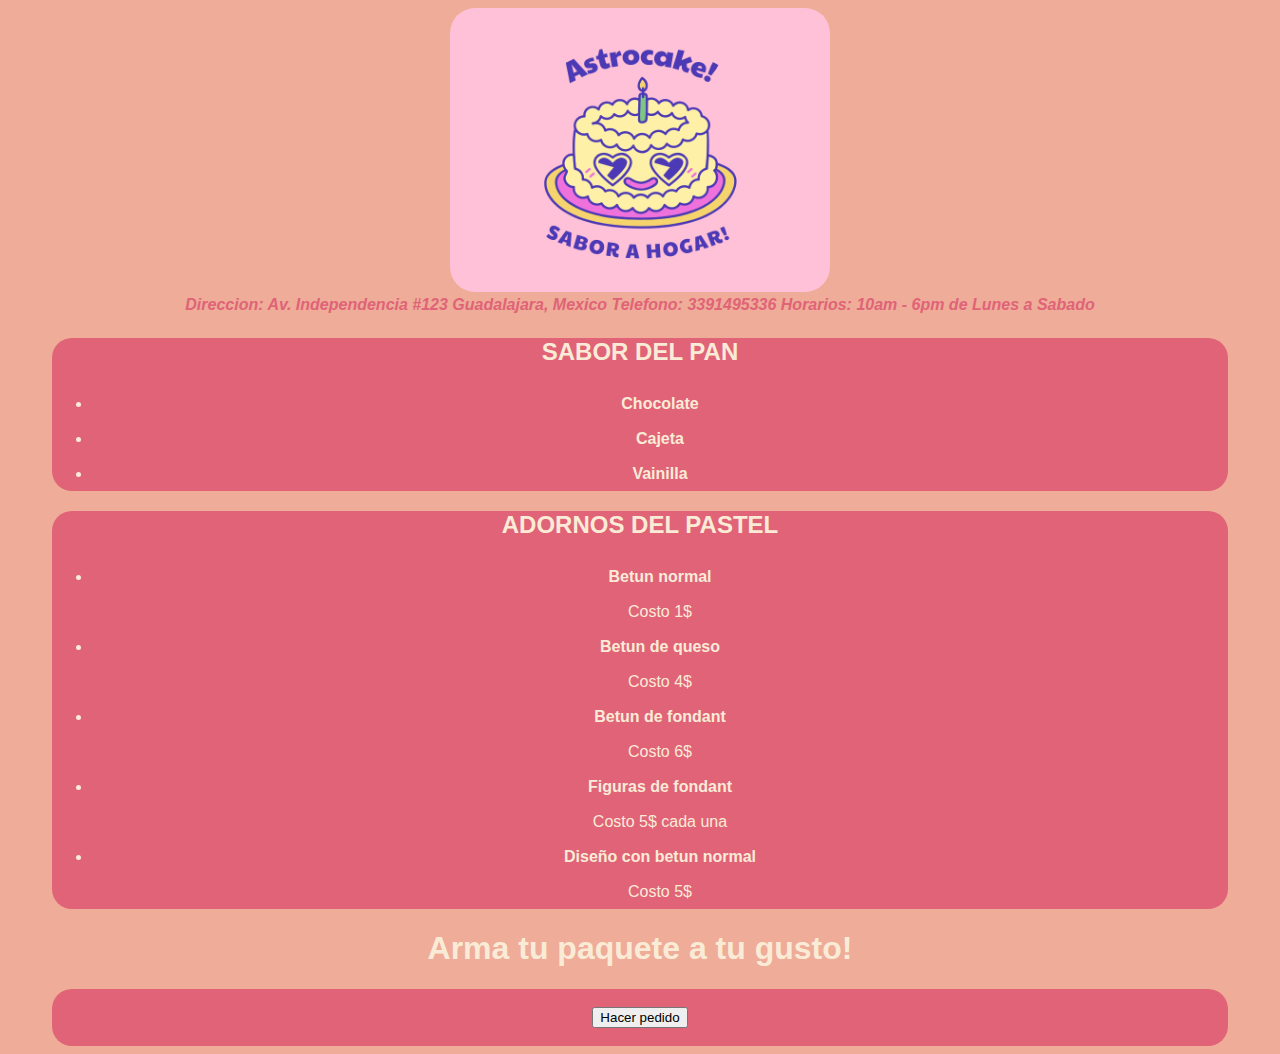
<file: index.html>
<!DOCTYPE html>
<html lang="en">
<head>
    <meta charset="UTF-8">
    <link rel="stylesheet" href="./estilos.css">
    <title>Pasteles</title>
   

</head>
<body style="background-color: #eeac99;">
    <img src="./Astrocake!.png" alt="logoCake" width="200px" class="center">
    <figcaption>Direccion: Av. Independencia #123 Guadalajara, Mexico Telefono: 3391495336 Horarios: 10am - 6pm de Lunes a Sabado</figcaption>
    <div>
        <h2>SABOR DEL PAN</h2>
        <ul>
            <li class="negritas">Chocolate</li>
            <li class="negritas">Cajeta</li>
            <li class="negritas">Vainilla</li>
        </ul>
    </div>
    <div>
        <h2>ADORNOS DEL PASTEL</h2>
        <ul>
            <li>
                <span class="negritas">Betun normal</span><br> 
                <span>Costo 1$</span>
            </li>
            <li>
                <span class="negritas">Betun de queso</span><br> 
                <span>Costo 4$</span>
            </li>
            <li>
                <span class="negritas">Betun de fondant</span><br> 
                <span>Costo 6$</span>
            </li>
            <li>
                <span class="negritas">Figuras de fondant</span><br> 
                <span>Costo 5$ cada una</span>
            </li>
            <li>
                <span class="negritas">Diseño con betun normal</span><br> 
                <span>Costo 5$</span>
            </li>
        </ul>
    </div>
    <h1>Arma tu paquete a tu gusto!</h1>

    <div>
    <br>
    <a href="./pedido.html">
        <button>Hacer pedido</button>
    </a>
    <br>
    <br>
    </div>

</body>
</html>
</file>
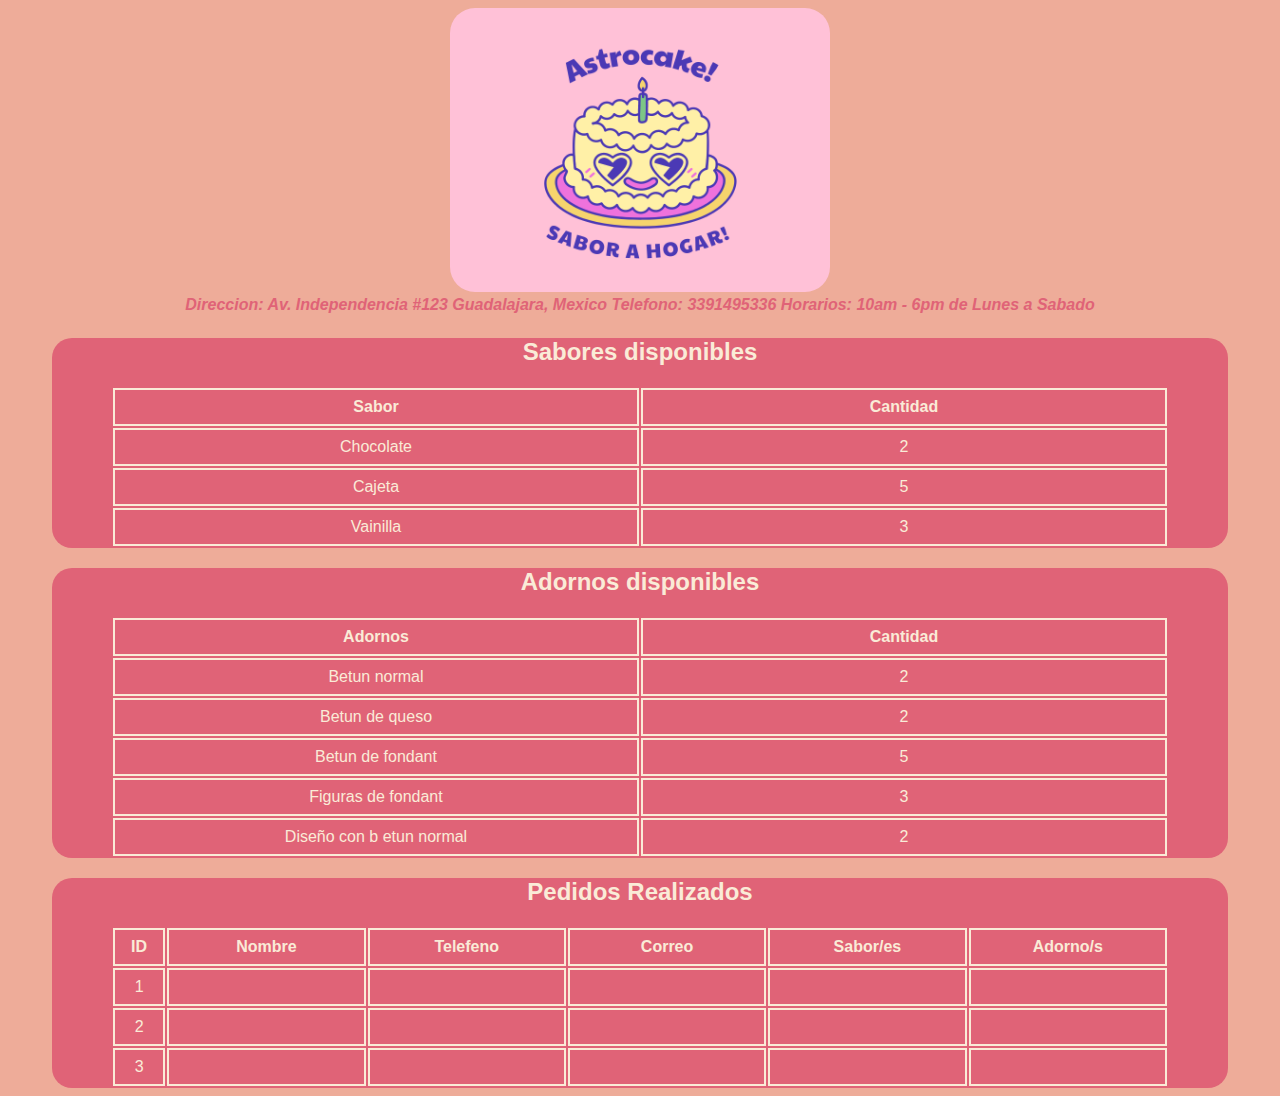
<file: infoPastelero.html>
<!DOCTYPE html>
<html lang="en">
<head>
    <meta charset="UTF-8">
    <link rel="stylesheet" href="./estilos.css">
    <title>Informacion Pastelero</title>

</head>
<body style="background-color: #eeac99">
    <img src="./Astrocake!.png" alt="logoCake" width="200px" class="center">
    <figcaption>Direccion: Av. Independencia #123 Guadalajara, Mexico Telefono: 3391495336 Horarios: 10am - 6pm de Lunes a Sabado</figcaption>
    <div>
        <h2>Sabores disponibles</h2>
        <table style="width: 90%" class="tabla">
            <col style="width:50%">
            <col style="width:50%">
            <thead>
                <tr>
                    <th>Sabor</th>
                    <th>Cantidad</th>
                </tr>
            </thead>
            <tbody>
            <tr>
                <td>Chocolate</td>
                <td>2</td>
            </tr>
            <tr>
                <td>Cajeta</td>
                <td>5</td>
            </tr>
            <tr>
                <td>Vainilla</td>
                <td>3</td>
            </tr>
            </tbody>                
        </table>
    </div>

    <div>
        <h2>Adornos disponibles</h2>
        <table style="width:90%" class="tabla">
            <col style="width:50%">
            <col style="width:50%">
            <thead>
                <tr>
                    <th>Adornos</th>
                    <th>Cantidad</th>
                </tr>
            </thead>
            <tbody>
            <tr>
                <td>Betun normal</td>
                <td>2</td>
            </tr>
            <tr>
                <td>Betun de queso</td>
                <td>2</td>
            </tr>
            <tr>
                <td>Betun de fondant</td>
                <td>5</td>
            </tr>
            <tr>
                <td>Figuras de fondant</td>
                <td>3</td>
            </tr>
            <tr>
                <td>Diseño con b    etun normal</td>
                <td>2</td>
            </tr>
            </tbody>
        </table>
    </div>
    <div>
        <h2>Pedidos Realizados</h2>
        <table style="width:90%" class="tabla">
            <col style="width:5%">
            <col style="width:19%">
            <col style="width:19%">
            <col style="width:19%">
            <col style="width:19%">
            <col style="width:19%">
            <thead>
                <tr>
                    <th>ID</th>
                    <th>Nombre</th>
                    <th>Telefeno</th>
                    <th>Correo</th>
                    <th>Sabor/es</th>
                    <th>Adorno/s</th>
                </tr>
            </thead>
            <tbody>
                <tr>
                    <td>1</td>
                    <td></td>
                    <td></td>
                    <td></td>
                    <td></td>
                    <td></td>
                </tr>
                <tr>
                    <td>2</td>
                    <td></td>
                    <td></td>
                    <td></td>
                    <td></td>
                    <td></td>
                </tr>
                <tr>
                    <td>3</td>
                    <td></td>
                    <td></td>
                    <td></td>
                    <td></td>
                    <td></td>
                </tr>
            </tbody>
        </table>
    </div>


</body>

</html>
</file>
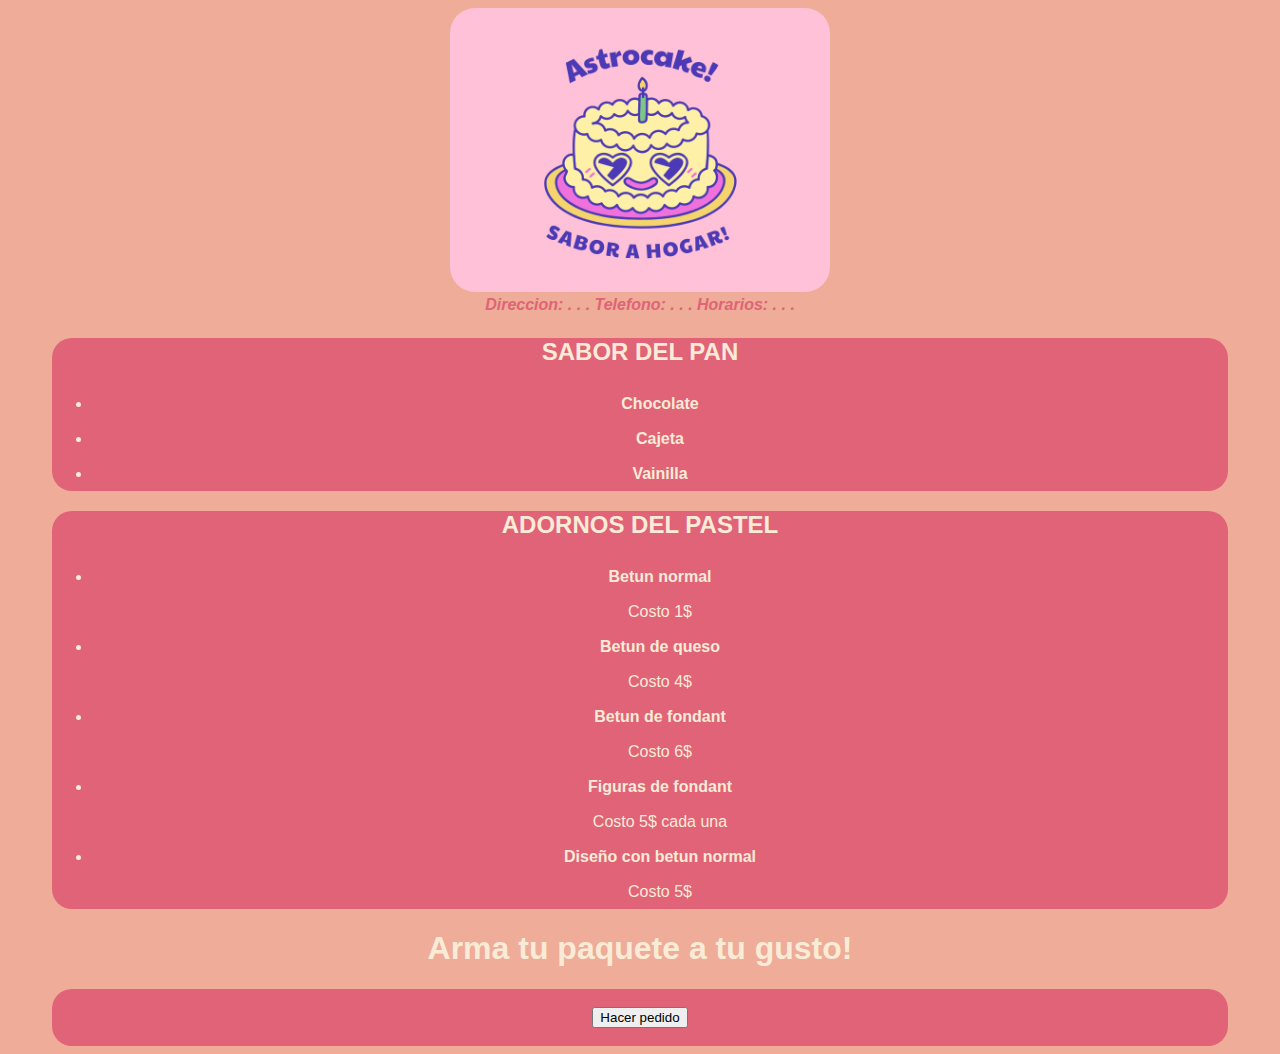
<file: pasteles.html>
<!DOCTYPE html>
<html lang="en">
<head>
    <meta charset="UTF-8">
    <link rel="stylesheet" href="./estilos.css">
    <title>Pasteles</title>
   

</head>
<body style="background-color: #eeac99;">
    <img src="./Astrocake!.png" alt="logoCake" width="200px" class="center">
    <figcaption>Direccion: . . . Telefono: . . . Horarios: . . .</figcaption>
    <div>
        <h2>SABOR DEL PAN</h2>
        <ul>
            <li class="negritas">Chocolate</li>
            <li class="negritas">Cajeta</li>
            <li class="negritas">Vainilla</li>
        </ul>
    </div>
    <div>
        <h2>ADORNOS DEL PASTEL</h2>
        <ul>
            <li>
                <span class="negritas">Betun normal</span><br> 
                <span>Costo 1$</span>
            </li>
            <li>
                <span class="negritas">Betun de queso</span><br> 
                <span>Costo 4$</span>
            </li>
            <li>
                <span class="negritas">Betun de fondant</span><br> 
                <span>Costo 6$</span>
            </li>
            <li>
                <span class="negritas">Figuras de fondant</span><br> 
                <span>Costo 5$ cada una</span>
            </li>
            <li>
                <span class="negritas">Diseño con betun normal</span><br> 
                <span>Costo 5$</span>
            </li>
        </ul>
    </div>
    <h1>Arma tu paquete a tu gusto!</h1>

    <div>
    <br>
    <a href="./pedido.html">
        <button>Hacer pedido</button>
    </a>
    <br>
    <br>
    </div>

</body>
</html>
</file>
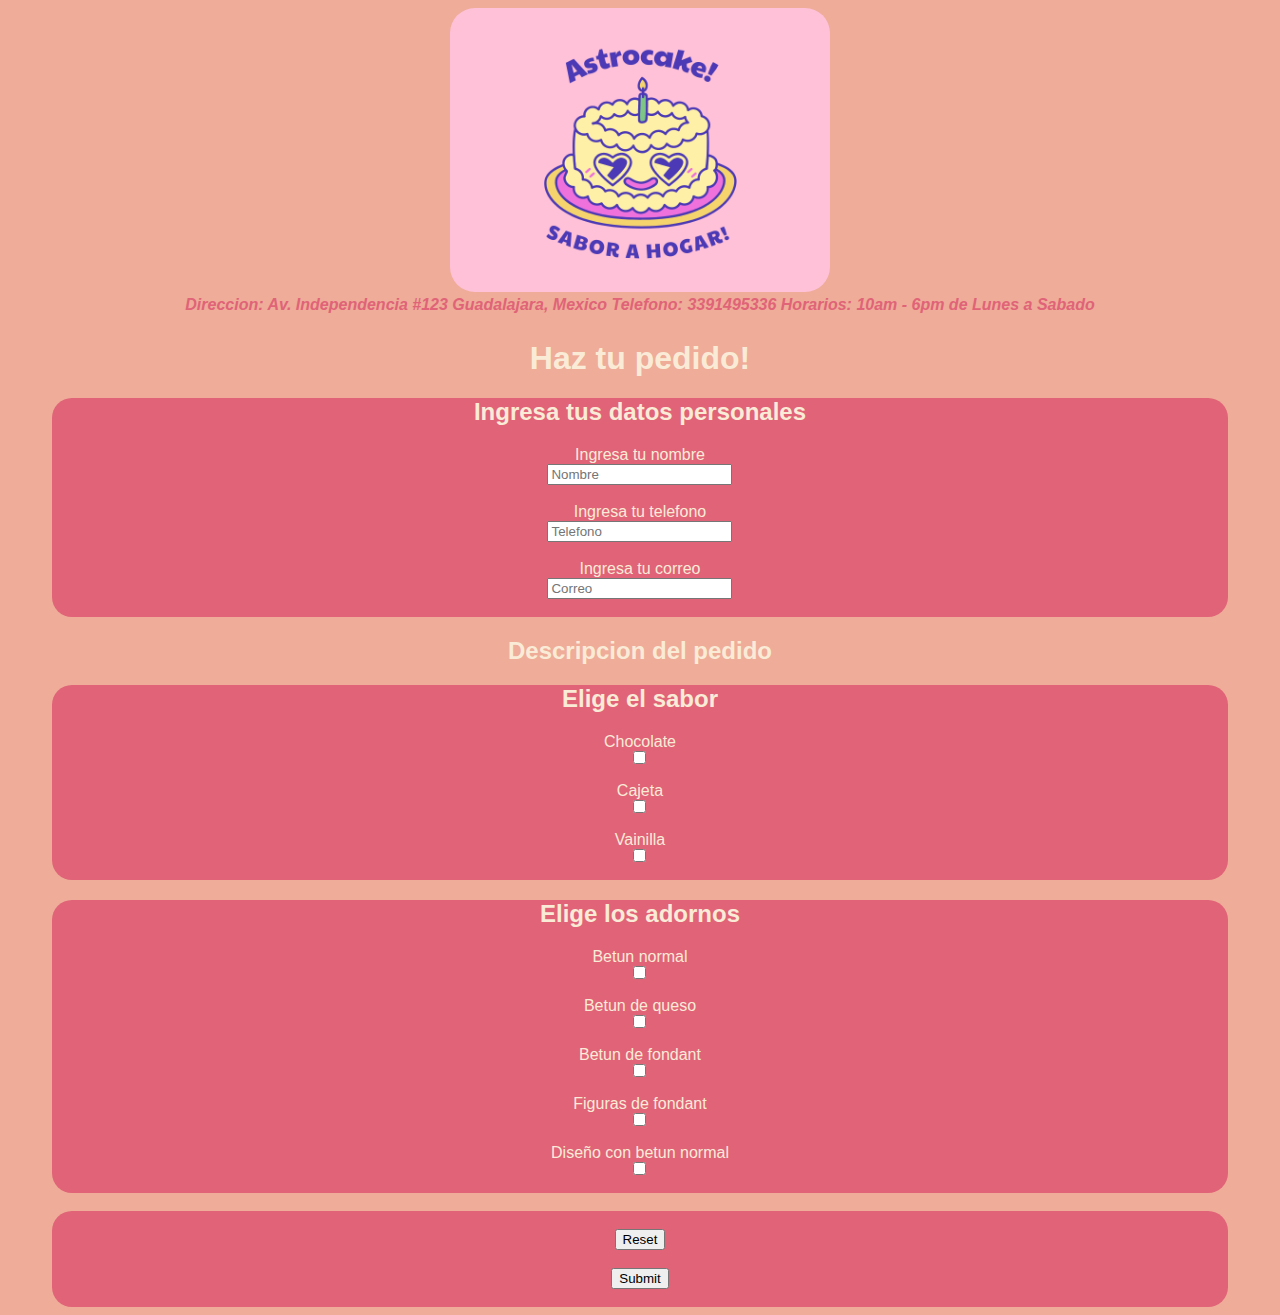
<file: pedido.html>
<!DOCTYPE html>
<html lang="en">
<head>
    <meta charset="UTF-8">
    <link rel="stylesheet" href="./estilos.css">
    <title>Pedido</title>

</head>

<body style="background-color: #eeac99;">
    <img src="./Astrocake!.png" alt="logoCake" width="200px" class="center">    
    <figcaption>Direccion: Av. Independencia #123 Guadalajara, Mexico Telefono: 3391495336 Horarios: 10am - 6pm de Lunes a Sabado</figcaption>
    <h1>Haz tu pedido!</h1>

    <form action="pedido.js">

    <div>
    <h2>Ingresa tus datos personales</h2>
    <label for="Nombre">Ingresa tu nombre</label><br>
    <input type="text" id="Nombre" name="Nombre" placeholder="Nombre"><br>
    <label for="Telefono">Ingresa tu telefono</label><br>
    <input type="number" id="Telefono" name="Telefono" placeholder="Telefono"><br>
    <label for="Correo">Ingresa tu correo</label><br>
    <input type="email" id="Correo" name="Correo" placeholder="Correo"><br>
    </div>

    
    <h2>Descripcion del pedido</h2>
    <div>
    <h2>Elige el sabor</h2>
    <label for="chocolate">Chocolate</label><br>
    <input type="checkbox" id="chocolate" name="sabor"><br>
    <label for="cajeta">Cajeta</label><br>
    <input type="checkbox" id="cajeta" name="sabor"><br>
    <label for="vainilla">Vainilla</label><br>
    <input type="checkbox" id="vainilla" name="sabor"><br>
    </div>

    <div>
    <h2>Elige los adornos</h2>
    <label for="normal">Betun normal</label><br>
    <input type="checkbox" id="normal" name="adornos"><br>
    <label for="queso">Betun de queso</label><br>
    <input type="checkbox" id="queso" name="adornos"><br>
    <label for="fondant">Betun de fondant</label><br>
    <input type="checkbox" id="fondant" name="adornos"><br>
    <label for="figFondant">Figuras de fondant</label><br>
    <input type="checkbox" id="figFondant" name="adornos"><br>
    <label for="diseño">Diseño con betun normal</label><br>
    <input type="checkbox" id="diseño" name="adornos"><br>
    </div>
        
    <br>

    <div>
    <br>
    <input type="reset">
    <br>
    <input type="submit">   
    <br>
    </div>
    </form>


</body>
</html>
</file>
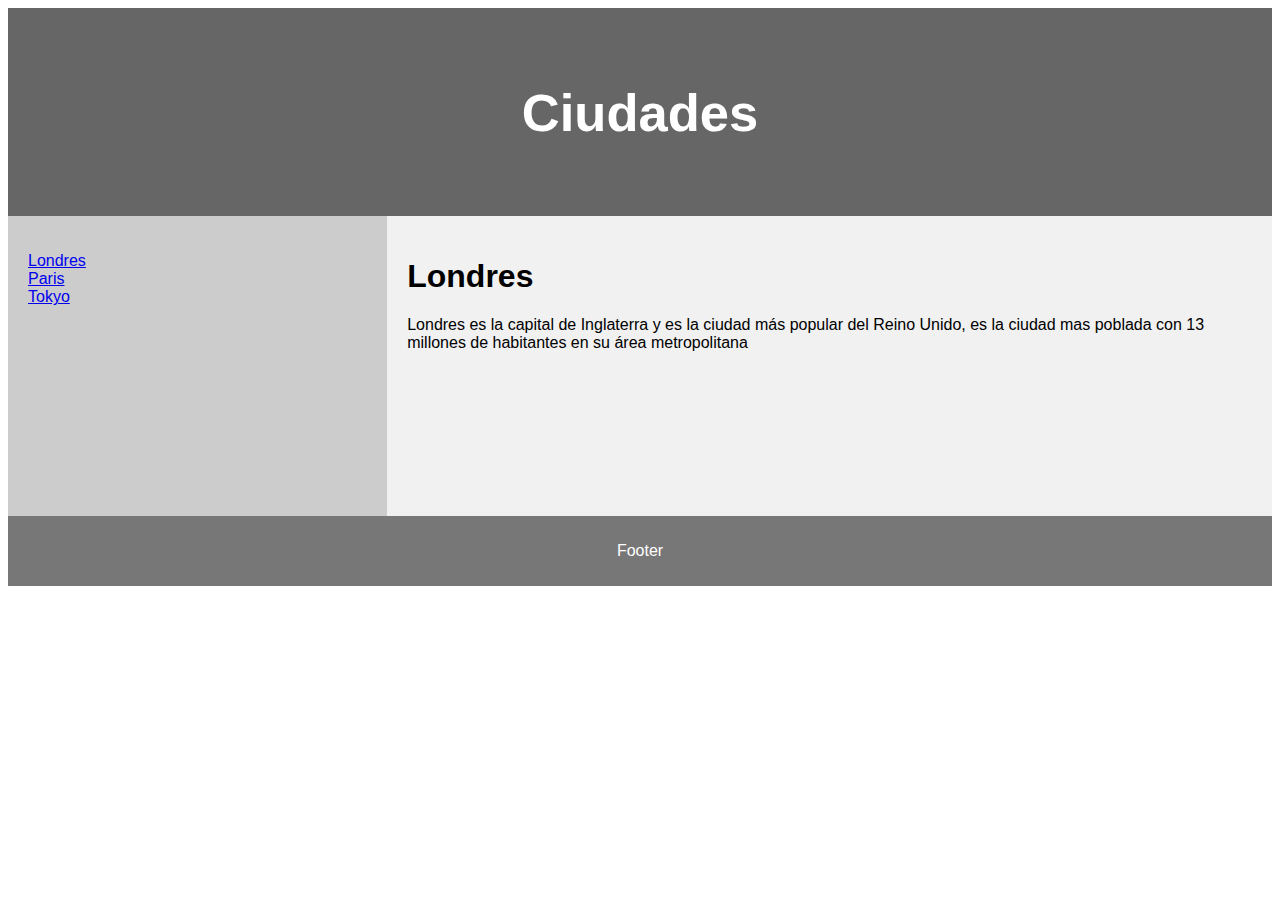
<file: rutas.html>
<!DOCTYPE html>
<html lang="en">
<head>
    <meta charset="UTF-8">
    <meta http-equiv="X-UA-Compatible" content="IE=edge">
    <meta name="viewport" content="width=device-width, initial-scale=1.0">
    <title>Layout y Rutas</title>
    <style>
        * {
            box-sizing: border-box;
        }

        body {
            font-family: Arial, Helvetica, sans-serif;
        }

        /* Estilo de header */
        header {
            background-color: #666;
            padding: 30px;
            text-align: center;
            font-size: 35px;
            color: white;
        }

        /* Crear 2 columnas con la misma posición en la fila */
        nav {
            float: left;
            width: 30%;
            height: 300px;
            /* only for demonstration, should be removed */
            background: #ccc;
            padding: 20px;
        }

        nav ul {
            list-style-type: none;
            padding: 0;
        }

        article {
            float: left;
            padding: 20px;
            width: 70%;
            background-color: #f1f1f1;
            height: 300px;
        }

        /* Clear floats after the columns */
        section::after {
            content: "";
            display: table;
            clear: both;
        }

        /* Estilo de footer */
        footer {
            background-color: #777;
            padding: 10px;
            text-align: center;
            color: white;
        }

        /* Responsive layout */
        @media (max-width: 600px) {

            nav,
            article {
                width: 100%;
                height: auto;
            }
        }
    </style>
</head>

<body>

    <header>
        <h2>Ciudades</h2>
    </header>

    <section>
        <nav>
            <ul>
                <li><a href="#">Londres</a></li>
                <li><a href="#">Paris</a></li>
                <li><a href="#">Tokyo</a></li>
            </ul>
        </nav>

        <article>
            <h1>Londres</h1>
            <p>Londres es la capital de Inglaterra y es la ciudad más popular del Reino Unido, es la ciudad mas poblada con 13 millones de habitantes en su área metropolitana</p>
        </article>
    </section>

    <footer>
        <p>Footer</p>
    </footer>

</body>

</html>
</file>
<file: estilos.css>
*{
    font-family: Arial, Helvetica, sans-serif;
}
.center{
    display: block;
    margin-left: auto;
    margin-right: auto;
    width: 30%;
}h1,h2,h3,h4{
    font-weight: bold;
    color: antiquewhite;
    text-align: center;
}    
li{
    color: antiquewhite;
}  
img{
    border-radius: 25px;
}.negritas{
    font-weight: bold;
}label{
    color: antiquewhite;
    text-align: center;
}
input{
    display: block;
    margin: 0 auto;
}
th, td {
    color: antiquewhite;
    border: 2px solid antiquewhite;
    padding: 8px;
}tbody > tr:hover{
    background-color: #ffc107;
}
.tabla{
    margin-left: auto;
    margin-right: auto;
}
div{
    background-color: #e06377;
    margin: auto;
    width: 93%;
    border-radius: 20px;
    text-align: center;
}
ul{
    margin: 0;
    vertical-align: middle;
    line-height: 35px;
}
figcaption {
    color: #e06377;
    font-style: italic;
    font-weight: bold;
    padding: 4px;
    text-align: center;
}
</file>
